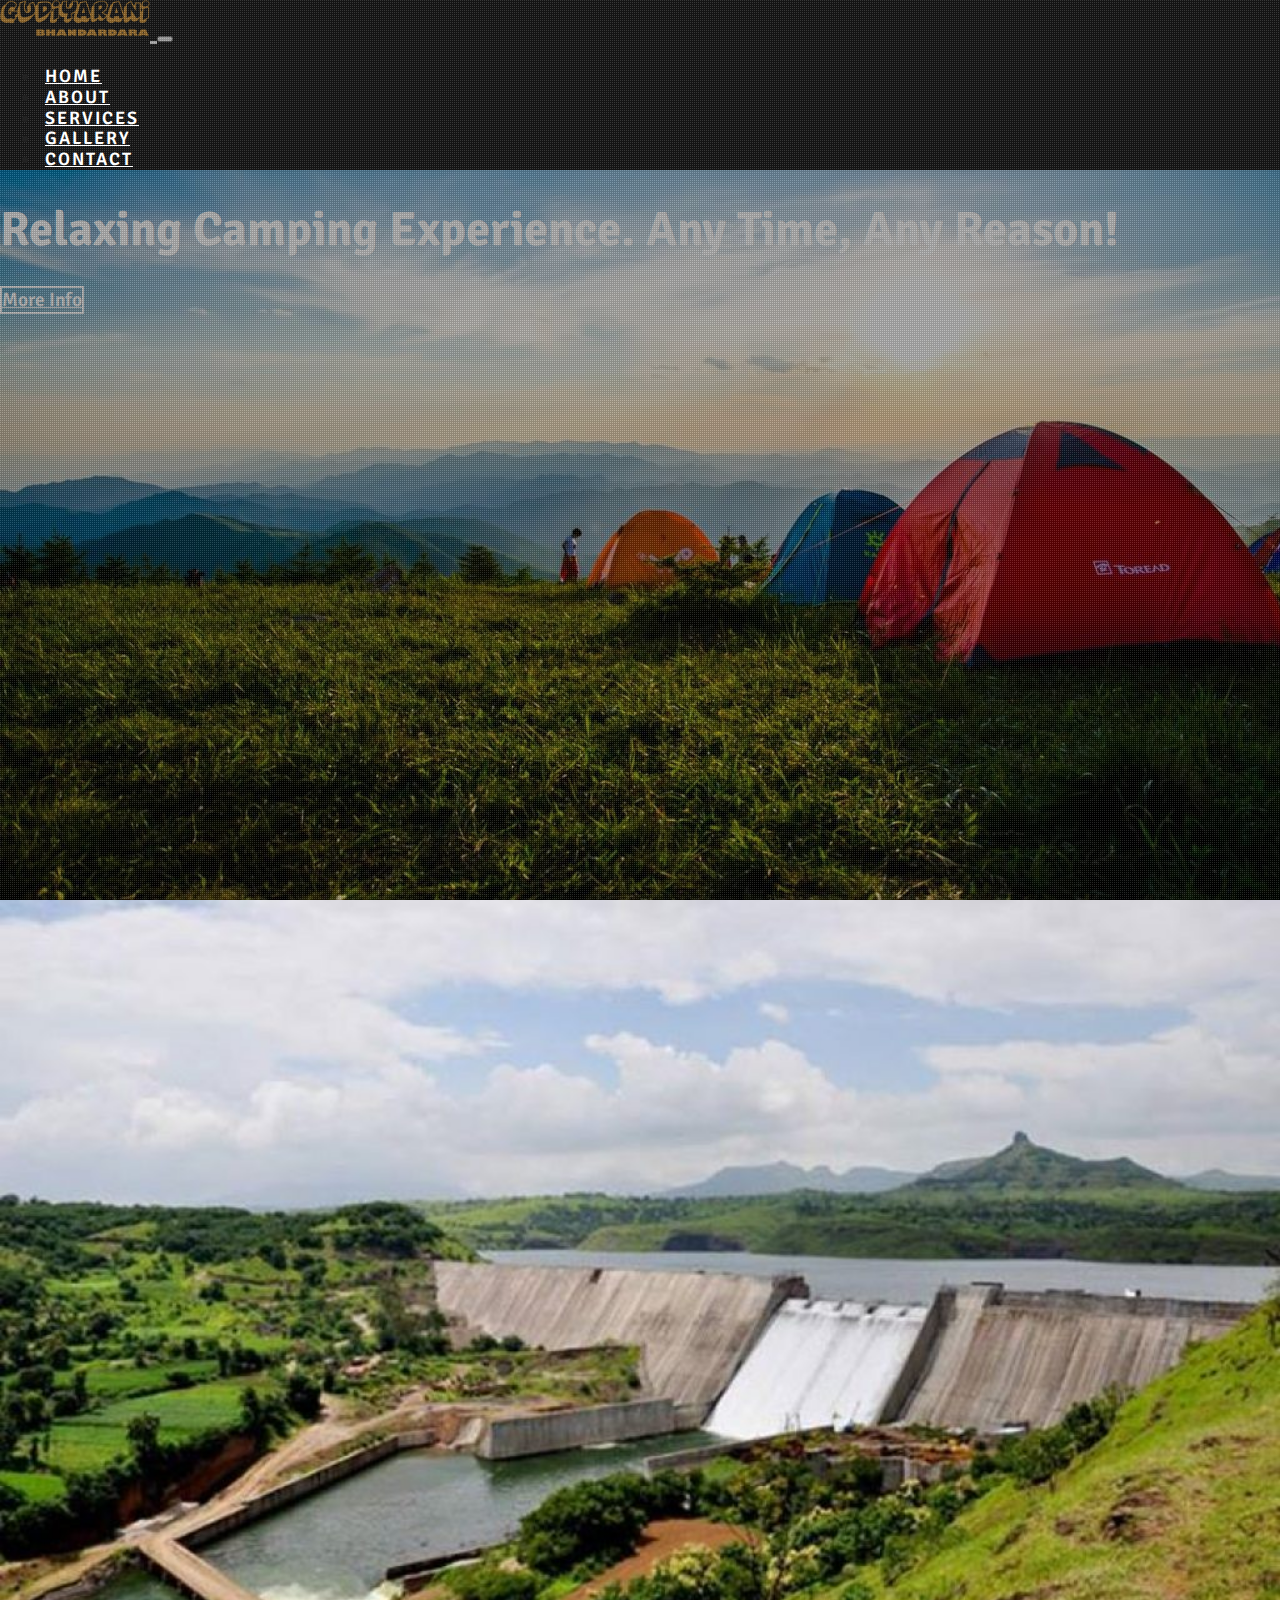
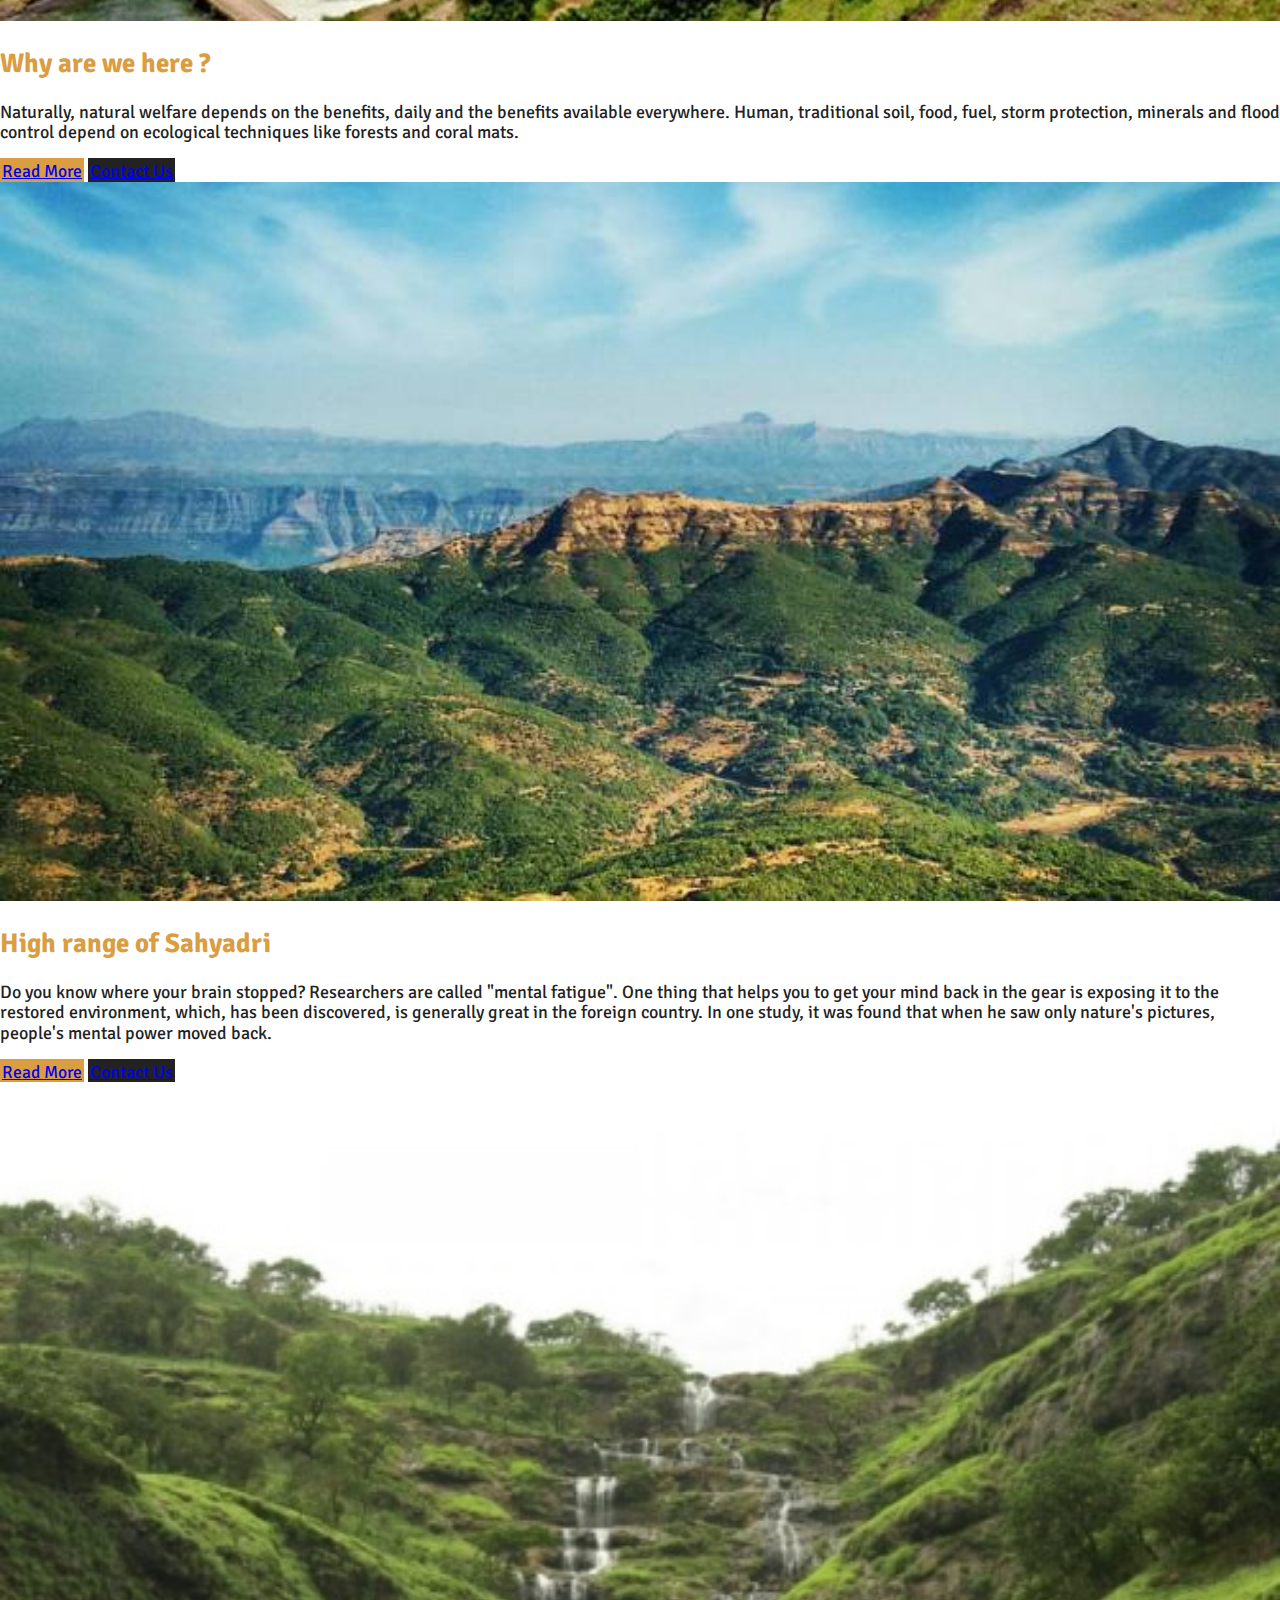
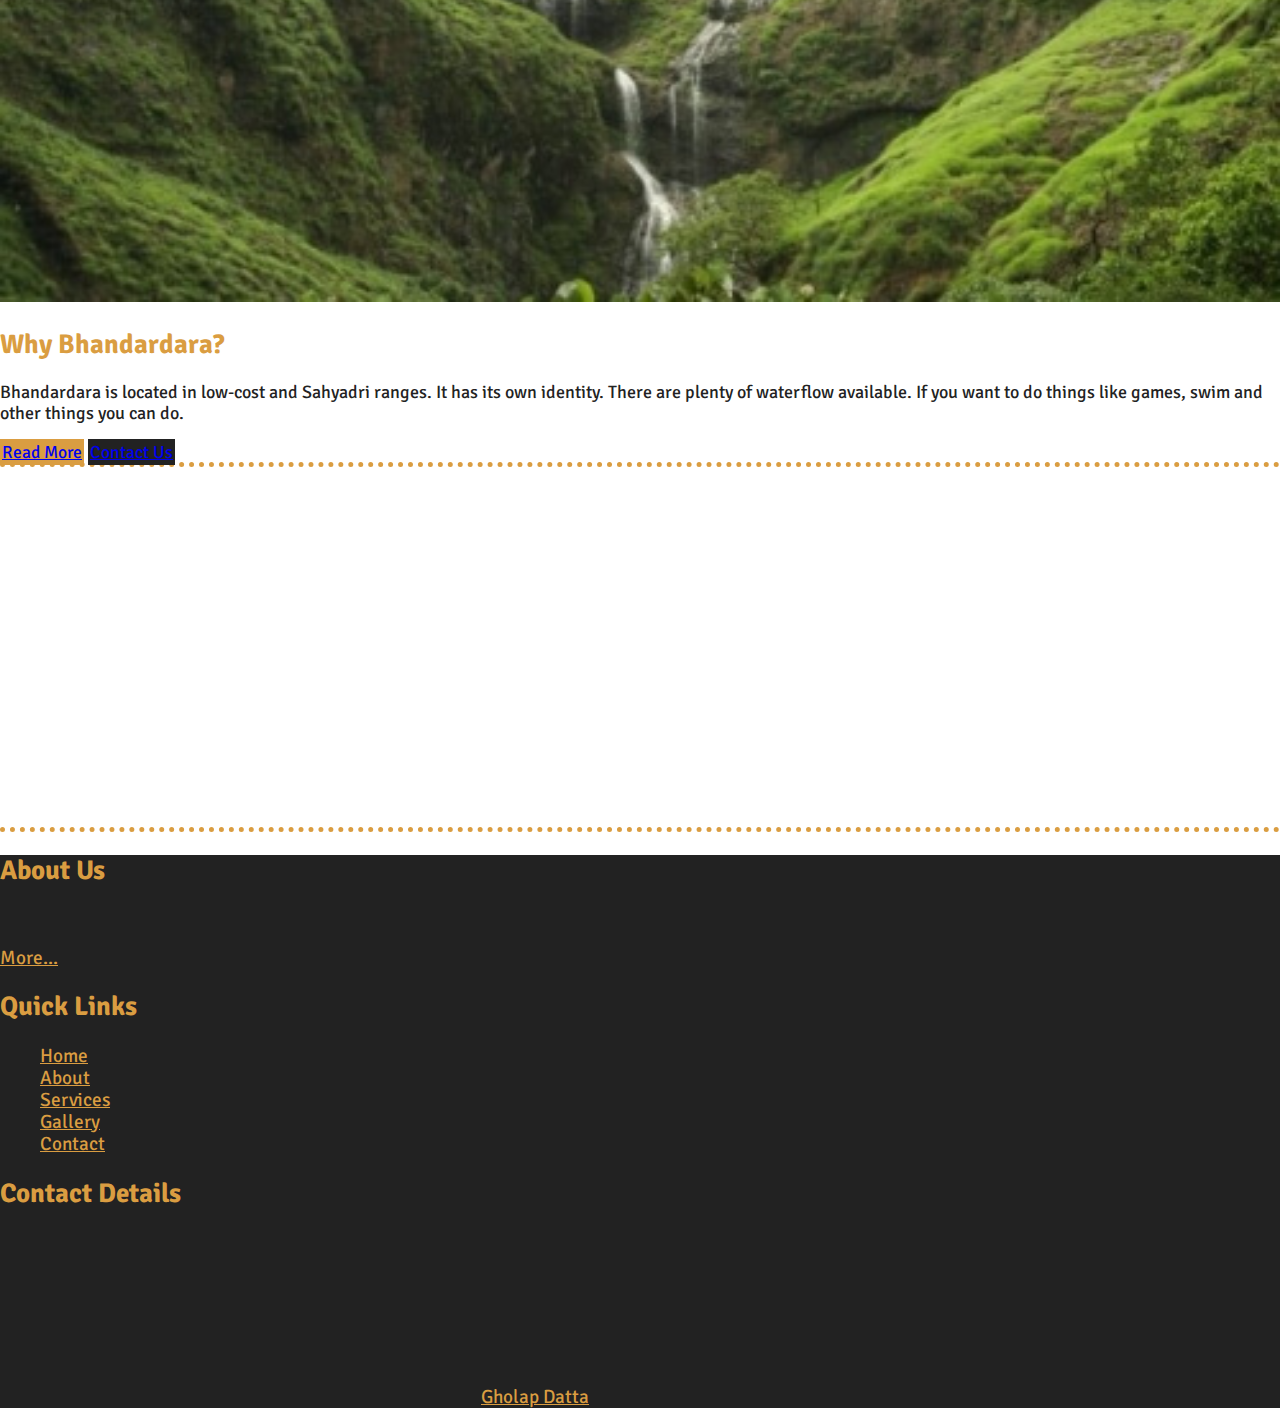
<file: gudiyarani/index.html>
<!DOCTYPE html>
<html lang="en">

<head>
  <link rel="shortcut icon" type="image/png" href="images/index/icon.ico"/>

  <meta charset="UTF-8">
  <meta name="viewport" content="width=device-width, initial-scale=1.0">
  <meta http-equiv="X-UA-Compatible" content="ie=edge">
  <link rel="stylesheet" href="https://stackpath.bootstrapcdn.com/bootstrap/4.1.1/css/bootstrap.min.css" integrity="sha384-WskhaSGFgHYWDcbwN70/dfYBj47jz9qbsMId/iRN3ewGhXQFZCSftd1LZCfmhktB"
    crossorigin="anonymous">
    <link rel="stylesheet" href="https://use.fontawesome.com/releases/v5.3.1/css/all.css" integrity="sha384-mzrmE5qonljUremFsqc01SB46JvROS7bZs3IO2EmfFsd15uHvIt+Y8vEf7N7fWAU" crossorigin="anonymous">
    <link rel="stylesheet" type="text/css" href="css/bannerfooter.css">
    <link rel="stylesheet" type="text/css" href="css/index.css">
    <link rel="stylesheet" type="text/css" href="css/normalize.css">
  <title>Gudiyarani Bhandardara | Welcome to Gudiyarani Bhandardara</title>
</head>
<body>
   <header id="banner" >
    <div class="overlay"></div>
    
        <nav class="navbar navbar-expand-md py-4 my-nav" id="navbar">
            <div class="container "> <a href="index.html" class="navbar-brand">
                   <img src="images/index/logo.png">
                </a>
                <button class="navbar-toggler" data-toggle="collapse" data-target="#navbarCollapse"> <span><i class="fas fa-bars"></i></span>
                </button>
                <div class="collapse navbar-collapse" data-hover="dropdown" id="navbarCollapse">
                    <ul class="navbar-nav ml-auto">
                        <li class="nav-item active "> <a href="index.html" class="nav-link">HOME</a> </li>
                        <li class="nav-item active "> <a href="about.html" class="nav-link">ABOUT</a> </li>
                        <li class="nav-item active "> <a href="services.html" class="nav-link">SERVICES</a> </li>
                        <li class="nav-item active "> <a href="gallery.html" class="nav-link">GALLERY</a> </li>
                                              
                        <li class="nav-item active "> <a href="contact.html" class="nav-link" style="margin-right:5px;">CONTACT</a>
                        </li>
                       
                </div>
            </div>
        </nav>
         <div id="banner-content" class="container text-center mt-4">
          <div class="row d-flex justify-content-center">
            <div class="col-lg-8 mt-4 align-self-center">
              <h1 class="my-4">
                 Relaxing Camping Experience.
Any Time, Any Reason!
              </h1>
             

              <a href="about.html" class="btn my-btn-outline">More Info</a>
            </div>
          </div>
        </div>

  </header> 
<!-- mid-section -->
<section id="mid-section" class="my-4">
  <div class="container">
    <div class="row my-4 ">
      <div class="col-lg-6 col-md-6 col-sm-12 col-xs-12 my-2">
        <img src="images/index/1.jpg" class="shadow img-thumbnail">
      </div>
       <div class="col-lg-6 col-md-6 col-sm-12 col-xs-12 shadow py-2 my-2">
        <h2 class="text-center">Why are we here ?</h2>
        <p class="lead pt-2 pl-1">Naturally, natural welfare depends on the benefits, daily and the benefits available everywhere. Human, traditional soil, food, fuel, storm protection, minerals and flood control depend on ecological techniques like forests and coral mats.</p>
        <a href="about.html" class="btn shadow btn-primary">Read More</a>
         <a href="contact.html" class="btn shadow btn-secondary">Contact Us</a>
      </div>
    </div>
    <div class="row my-4">
      <div class="col-lg-6 col-md-6 col-sm-12 col-xs-12 my-2">
        <img src="images/index/3.jpg" class="shadow img-thumbnail">
      </div>
       <div class="col-lg-6 col-md-6 col-sm-12 col-xs-12 shadow py-2 my-2">
        <h2 class="text-center">High range of Sahyadri</h2>
        <p class="lead pt-2 pl-1">Do you know where your brain stopped? Researchers are called "mental fatigue". One thing that helps you to get your mind back in the gear is exposing it to the restored environment, which, has been discovered, is generally great in the foreign country. In one study, it was found that when he saw only nature's pictures, people's mental power moved back.</p>
        <a href="about.html" class="btn btn-primary shadow">Read More</a>
         <a href="contact.html" class="btn btn-secondary shadow">Contact Us</a>
      </div>
    </div>
    <div class="row my-4">
      <div class="col-lg-6 col-md-6 col-sm-12 col-xs-12 my-2">
        <img src="images/index/2.jpg" class="shadow img-thumbnail">
      </div>
       <div class="col-lg-6 col-md-6 col-sm-12 col-xs-12 shadow py-2 my-2">
        <h2 class="text-center">Why Bhandardara?</h2>
        <p class="lead pt-2 pl-1">
Bhandardara is located in low-cost and Sahyadri ranges. It has its own identity. There are plenty of waterflow available. If you want to do things like games, swim and other things you can do.</p>
        <a href="about.html" class="btn btn-primary shadow">Read More</a>
         <a href="contact.html" class="btn btn-secondary shadow">Contact Us</a>
      </div>
    </div>
  </div>
</section>

<!-- map -->
<section id="map">
  <div class="container-fluid">
    <div class="row">
      <div class="col-lg-12 col-md-12 col-sm-12 col-xs-12">
        <iframe src="https://www.google.com/maps/embed?pb=!1m18!1m12!1m3!1d901.0684074722715!2d73.76505063356039!3d19.536432043643497!2m3!1f0!2f0!3f0!3m2!1i1024!2i768!4f13.1!3m3!1m2!1s0x3bdd75df4ae0a7cf%3A0xf90a2cd933905d81!2sArthur+Lake+View!5e1!3m2!1sen!2sin!4v1547535504759" width="100%" height="100%" frameborder="0" style="border:0" allowfullscreen></iframe>
      </div>
    </div>
  </div>
</section>

  <!-- footer -->
  <footer id="footer-main" class="mt-4">
    <div class="container ">
      <div class="row d-flex justify-content-center">
        <div class="col-lg-3 col-md-6 col-sm-12 col-xs-12 my-4">
          <h2>About Us</h2>
          <p class="text-white">If you love spending time in nature, go hiking every chance you get, or dream of spending your next weekend sleeping under the stars...</p>
          <a href="about.html" class="my-link">More...</a>
        </div>
        <div class="col-lg-3 col-md-6 col-sm-12 col-xs-12 my-4">
          <h2>Quick Links</h2>
         
         <ul class="text-white">
           <li> <a href="index.html" class="my-link text-white">Home</a></li>
           <li> <a href="index.html" class="my-link text-white">About</a></li>
           <li> <a href="index.html" class="my-link text-white">Services</a></li>
           <li> <a href="index.html" class="my-link text-white">Gallery</a></li>
           <li> <a href="index.html" class="my-link text-white">Contact</a></li>

         </ul>
        </div>
        <div class="col-lg-3 col-md-6 col-sm-12 col-xs-12 my-4">
          <h2>Contact Details</h2>
         
          <p class="text-white"><i class="fas fa-mobile mr-2 pl-1"></i>+91 9860866405</p>
          <p class="text-white"><i class="fas fa-mobile mr-2 pl-1"></i>+91 8411877699</p>
           <p class="text-white"><i class="fas fa-mobile mr-2 pl-1"></i>+91 7083811146</p>
           <p class="text-white"><i class="fas fa-envelope mr-2"></i>tdeshmukh468@gmail.com</p>
        </div>
      </div>
      <div class="row d-flex justify-content-center pb-4">
        <div class="col-lg-7 col-md-6 col-sm-12 col-xs-12"><p style="margin-bottom:0" class="text-white">© Gudiyarani Bhandardara. All Rights Reserved | Designed By <a href="https://www.webcode.co.in" class="my-link">Gholap Datta</a></p></div> 
      </div>
    </div>
  </footer>           
  
     

  <script src="https://code.jquery.com/jquery-3.3.1.slim.min.js" integrity="sha384-q8i/X+965DzO0rT7abK41JStQIAqVgRVzpbzo5smXKp4YfRvH+8abtTE1Pi6jizo"
    crossorigin="anonymous"></script>
  <script src="https://cdnjs.cloudflare.com/ajax/libs/popper.js/1.14.3/umd/popper.min.js" integrity="sha384-ZMP7rVo3mIykV+2+9J3UJ46jBk0WLaUAdn689aCwoqbBJiSnjAK/l8WvCWPIPm49"
    crossorigin="anonymous"></script>
  <script src="https://stackpath.bootstrapcdn.com/bootstrap/4.1.1/js/bootstrap.min.js" integrity="sha384-smHYKdLADwkXOn1EmN1qk/HfnUcbVRZyYmZ4qpPea6sjB/pTJ0euyQp0Mk8ck+5T"
    crossorigin="anonymous"></script>
</body>

</html>
</file>
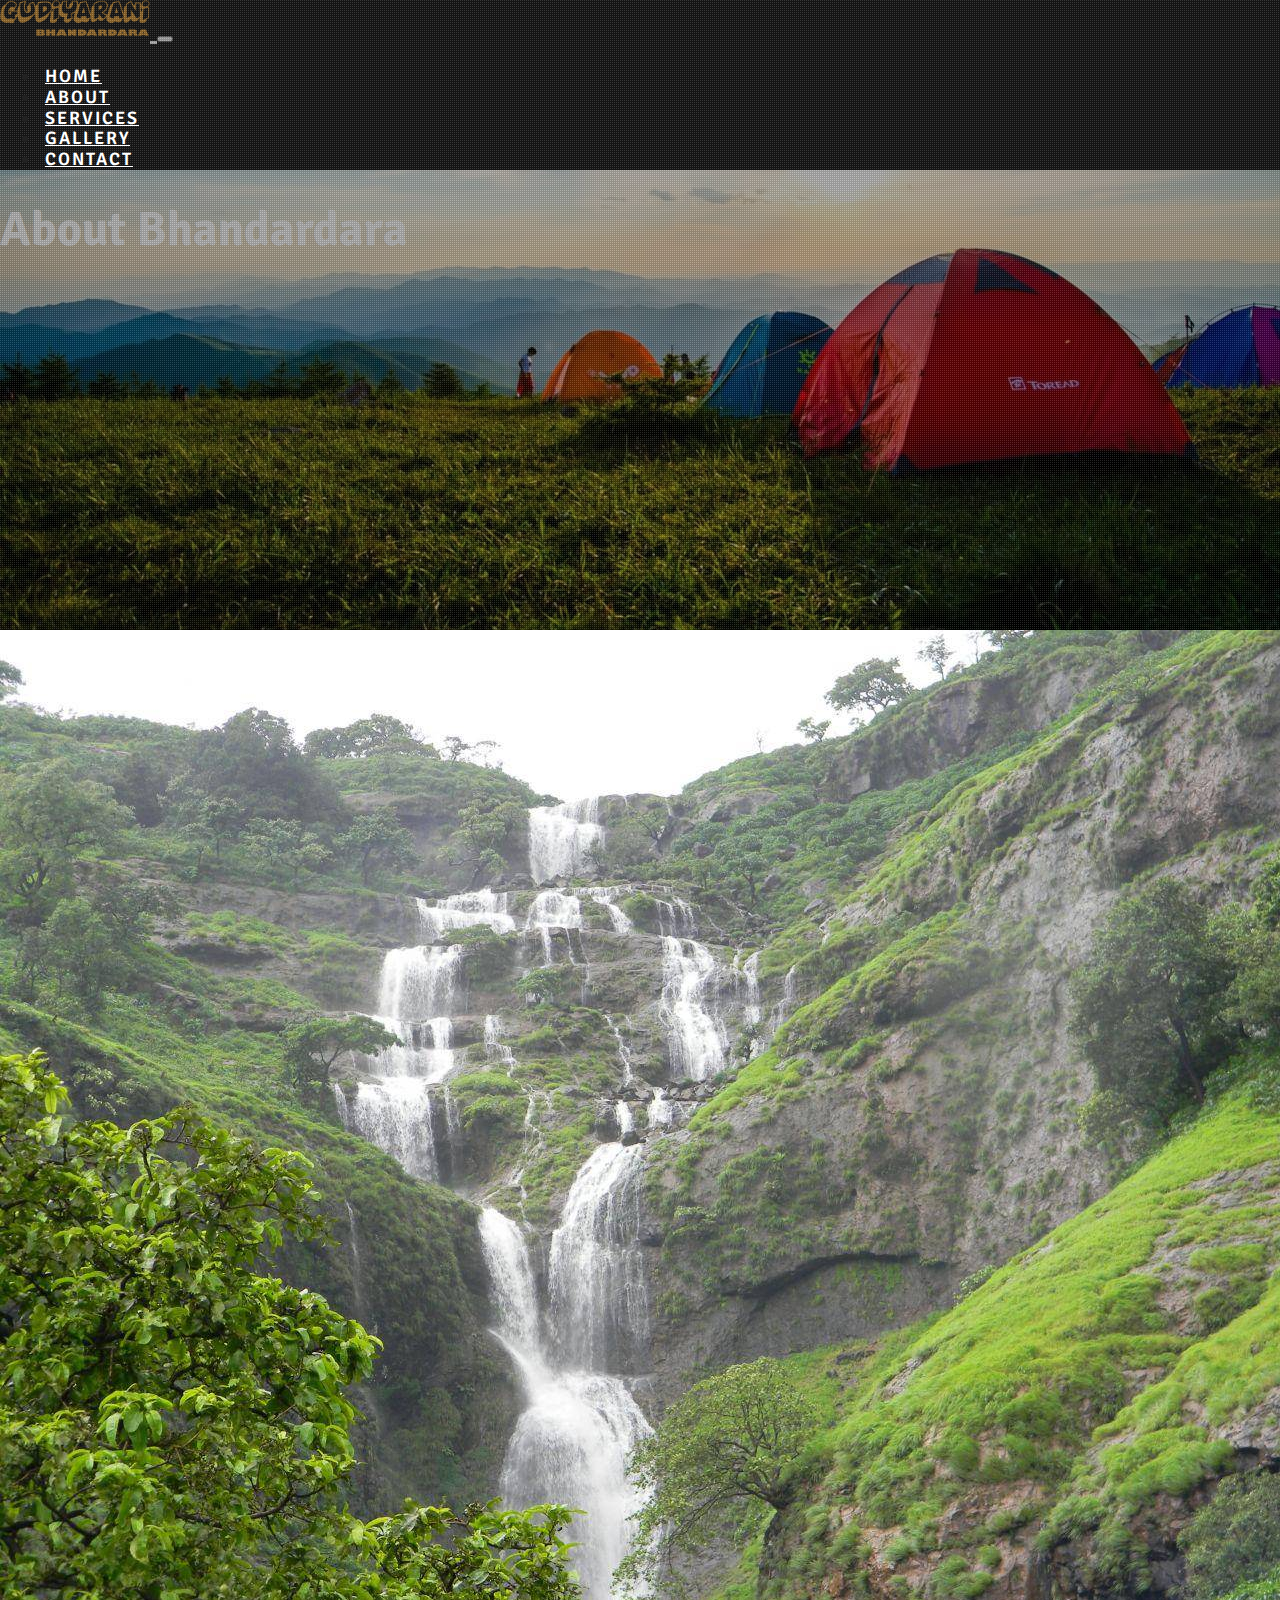
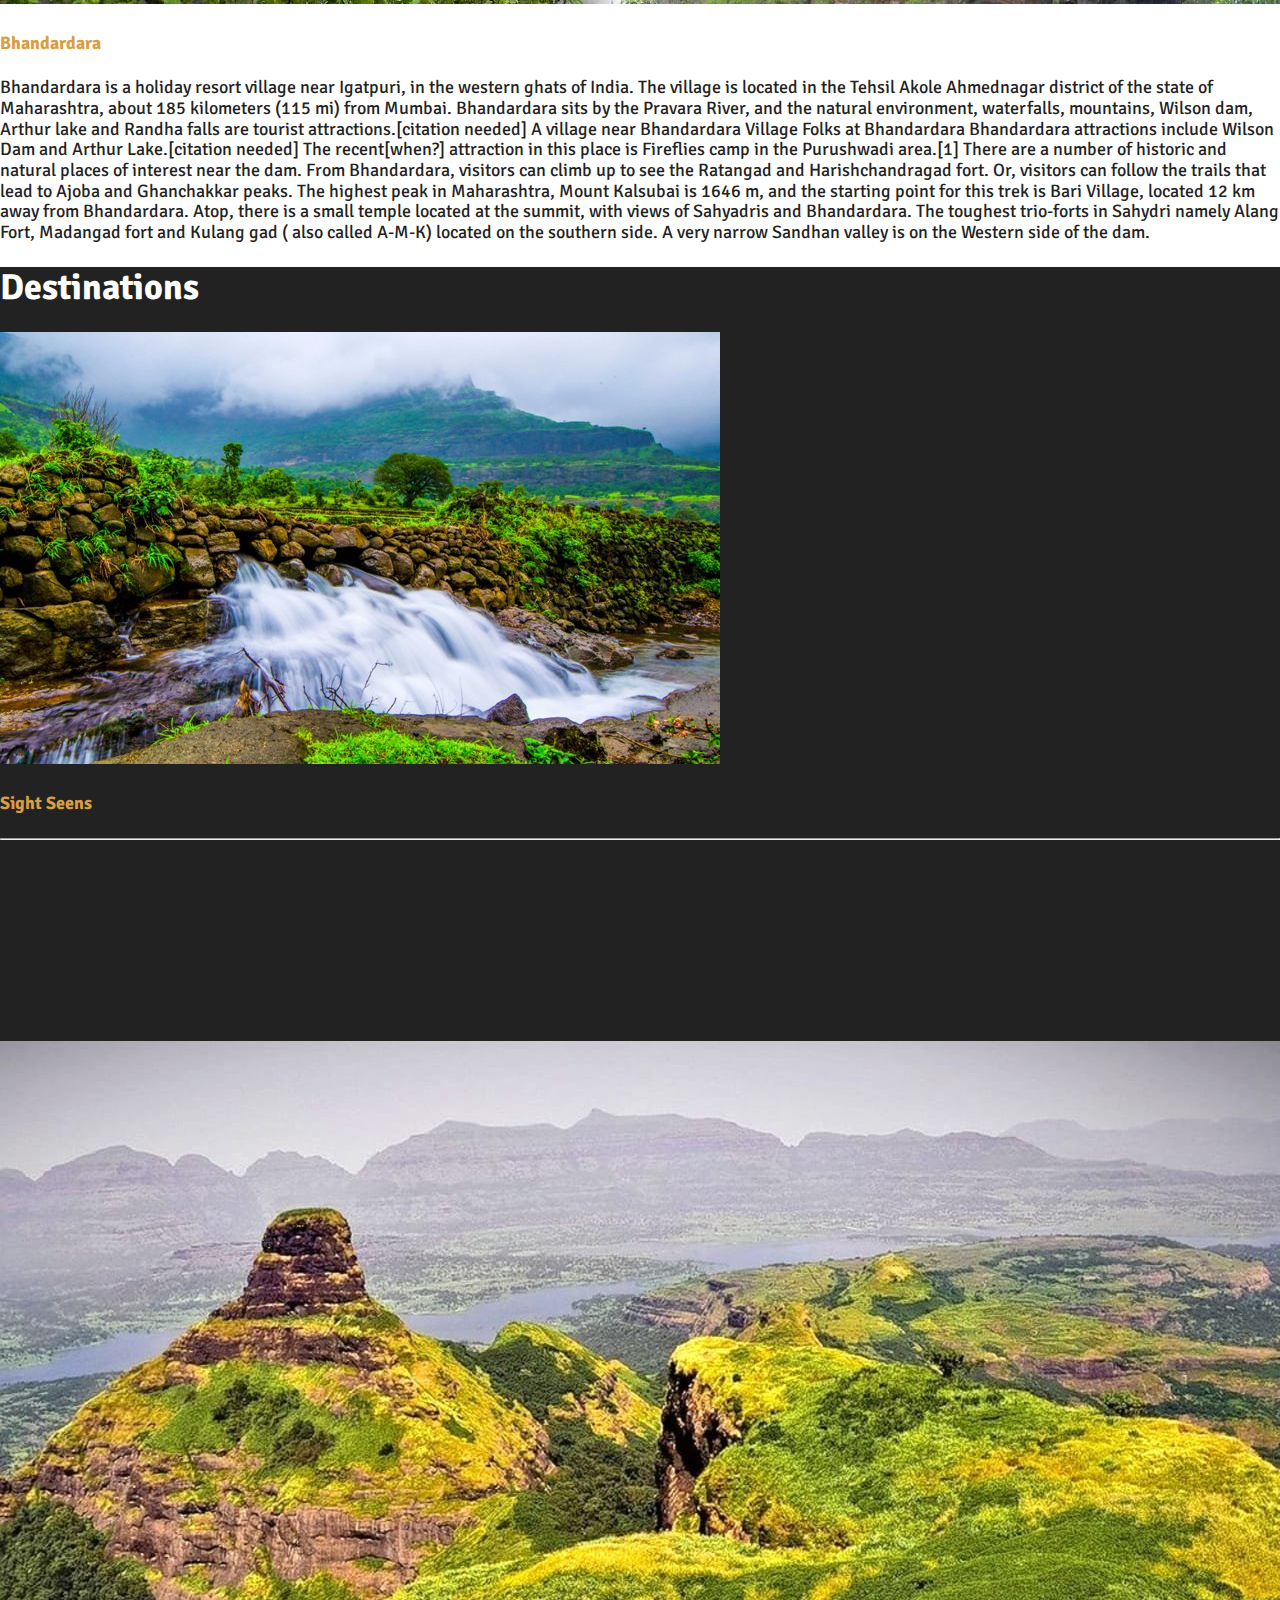
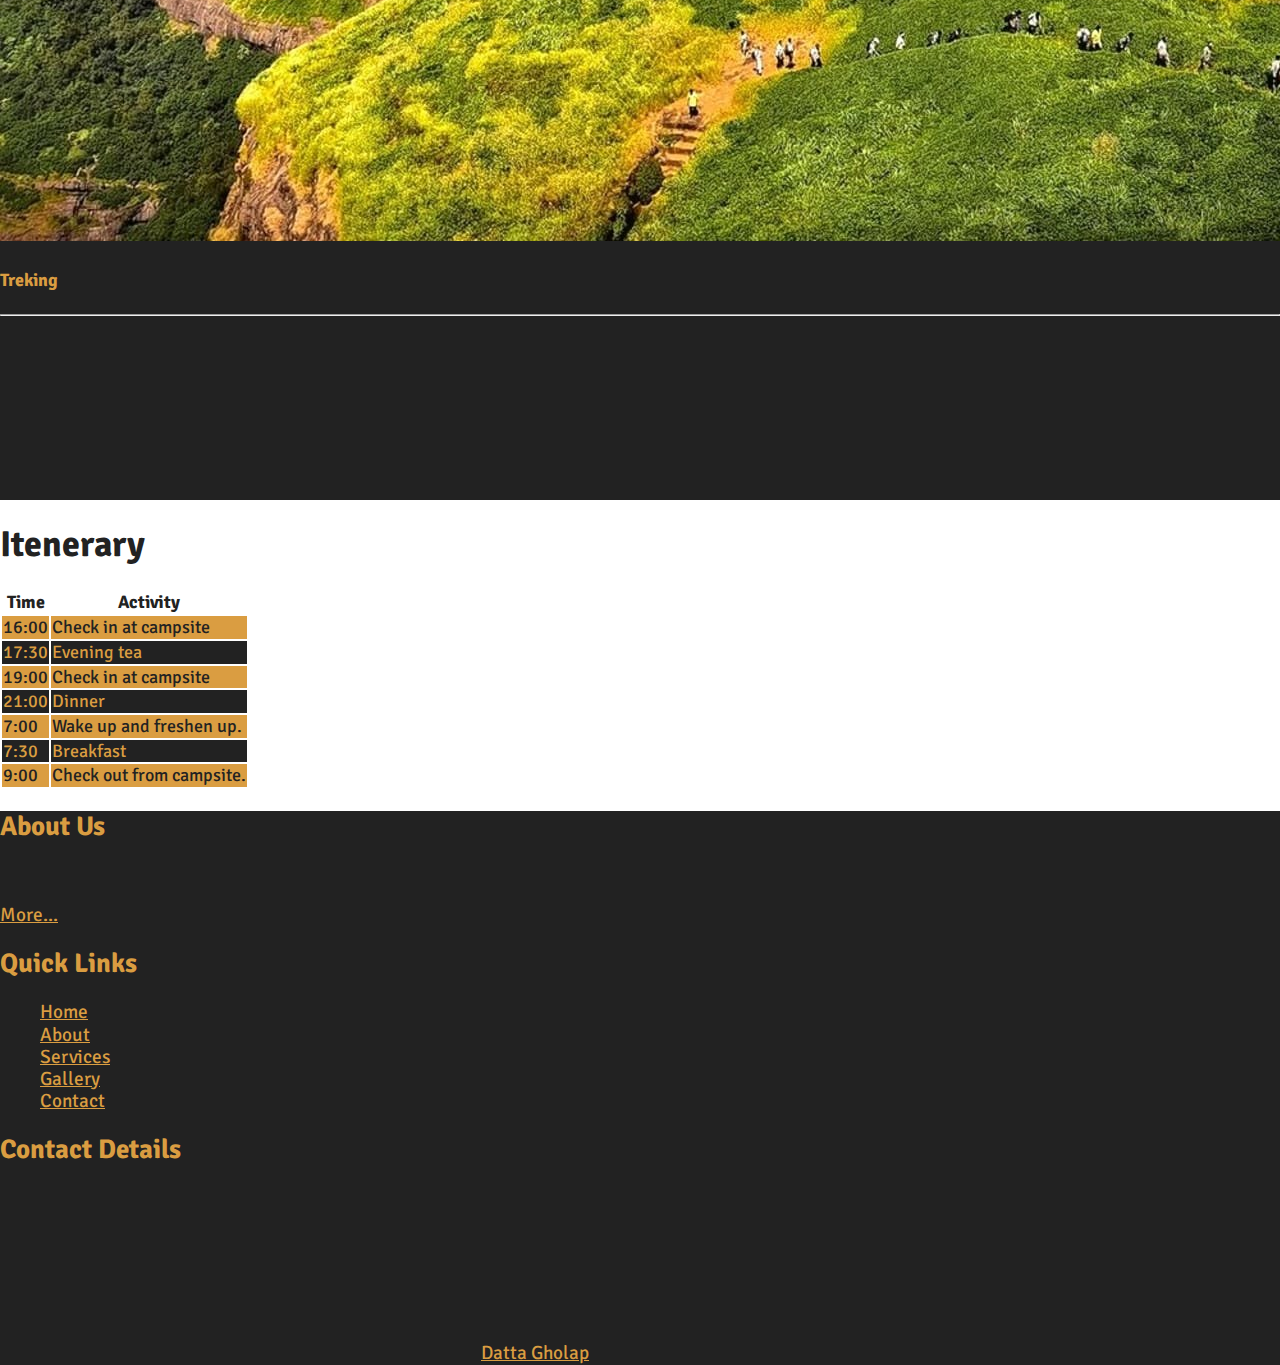
<file: gudiyarani/about.html>
<!DOCTYPE html>
<html lang="en">

<head>
   <link rel="shortcut icon" type="image/png" href="images/index/icon.ico"/>
  <meta charset="UTF-8">
  <meta name="viewport" content="width=device-width, initial-scale=1.0">
  <meta http-equiv="X-UA-Compatible" content="ie=edge">
  <link rel="stylesheet" href="https://stackpath.bootstrapcdn.com/bootstrap/4.1.1/css/bootstrap.min.css" integrity="sha384-WskhaSGFgHYWDcbwN70/dfYBj47jz9qbsMId/iRN3ewGhXQFZCSftd1LZCfmhktB"
    crossorigin="anonymous">
    <link rel="stylesheet" href="https://use.fontawesome.com/releases/v5.3.1/css/all.css" integrity="sha384-mzrmE5qonljUremFsqc01SB46JvROS7bZs3IO2EmfFsd15uHvIt+Y8vEf7N7fWAU" crossorigin="anonymous">
    <link rel="stylesheet" type="text/css" href="css/bannerfooter.css">
    <link rel="stylesheet" type="text/css" href="css/about.css">
    <link rel="stylesheet" type="text/css" href="css/normalize.css">
  <title>About | Abuout Bhandardara</title>
</head>
<body>
   <header id="banner" >
    <div class="overlay"></div>
    
        <nav class="navbar navbar-expand-md py-4 my-nav" id="navbar">
            <div class="container "> <a href="index.html" class="navbar-brand">
                    <img src="images/index/logo.png">
                </a>
                <button class="navbar-toggler" data-toggle="collapse" data-target="#navbarCollapse"> <span><i class="fas fa-bars"></i></span>
                </button>
                <div class="collapse navbar-collapse" data-hover="dropdown" id="navbarCollapse">
                    <ul class="navbar-nav ml-auto">
                        <li class="nav-item active "> <a href="index.html" class="nav-link">HOME</a> </li>
                        <li class="nav-item active "> <a href="about.html" class="nav-link">ABOUT</a> </li>
                        <li class="nav-item active "> <a href="services.html" class="nav-link">SERVICES</a> </li>
                        <li class="nav-item active "> <a href="gallery.html" class="nav-link">GALLERY</a> </li>
                                              
                        <li class="nav-item active "> <a href="contact.html" class="nav-link" style="margin-right:5px;">CONTACT</a>
                        </li>
                       
                </div>
            </div>
        </nav>
         <div id="banner-content" class="container text-center mt-4">
          <div class="row d-flex justify-content-center">
            <div class="col-lg-8 mt-4 align-self-center">
              <h1 class="my-4">
                 About Bhandardara
              </h1>
            </div>
          </div>
        </div>

  </header> 
<!-- mid-section -->
<section id="mid-section">
  <div class="container">
    <div class="row d-flex justify-content-center">
      <div class="col-lg-8 col-md-6 col-sm-12 col-xs-12 my-4">
        <!-- Card -->
<div class="card shadow card-cascade wider reverse">

  <!-- Card image -->
  <div class="view view-cascade overlay">
    <img class="card-img-top" src="images/about/1.jpg" alt="Card image cap">
    <a href="#!">
      <div class="mask rgba-white-slight"></div>
    </a>
  </div>

  <!-- Card content -->
  <div class="card-body card-body-cascade text-center">

    <!-- Title -->
    <h4 class="card-title"><strong>Bhandardara</strong></h4>
    <!-- Subtitle -->
   
    <!-- Text -->
    <p class="card-text">Bhandardara is a holiday resort village near Igatpuri, in the western ghats of India. The village is located in the Tehsil Akole Ahmednagar district of the state of Maharashtra, about 185 kilometers (115 mi) from Mumbai.

Bhandardara sits by the Pravara River, and the natural environment, waterfalls, mountains, Wilson dam, Arthur lake and Randha falls are tourist attractions.[citation needed]


A village near Bhandardara

Village Folks at Bhandardara
Bhandardara attractions include Wilson Dam and Arthur Lake.[citation needed] The recent[when?] attraction in this place is Fireflies camp in the Purushwadi area.[1]

There are a number of historic and natural places of interest near the dam. From Bhandardara, visitors can climb up to see the Ratangad and Harishchandragad fort. Or, visitors can follow the trails that lead to Ajoba and Ghanchakkar peaks. The highest peak in Maharashtra, Mount Kalsubai is 1646 m, and the starting point for this trek is Bari Village, located 12 km away from Bhandardara. Atop, there is a small temple located at the summit, with views of Sahyadris and Bhandardara. The toughest trio-forts in Sahydri namely Alang Fort, Madangad fort and Kulang gad ( also called A-M-K) located on the southern side. A very narrow Sandhan valley is on the Western side of the dam.
    </p>

    

  </div>

</div>
<!-- Card -->
      </div>
    </div>
  </div>
</section>

<!-- destinations  -->
<section id="destinations" class="my-4 py-4">
  <div class="container">
    <div class="row d-flex justify-content-center">
      <div class="col-lg-6 col-md-6 col-sm-12 col-xs-12"><h1 class="text-center">Destinations</h1></div>
    </div>
    <div class="row d-flex justify-content-center">
      <div class="col-lg-4 col-md-6 col-sm-12 col-xs-12 my-2"><!-- Card Dark -->
<div class="card">

  <!-- Card image -->
  <div class="view overlay">
    <img class="card-img-top" src="images/about/2.jpg" alt="Card image cap">
    <a>
      <div class="mask rgba-white-slight"></div>
    </a>
  </div>

  <!-- Card content -->
  <div class="card-body elegant-color white-text rounded-bottom">

  
    <!-- Title -->
    <h4 class="card-title">Sight Seens</h4>
    <hr class="hr-light">
    <!-- Text -->
    
    <ul>
      <li>Bhandardara Dam</li>
       <li>Umbrella Falls</li>
        <li>Randha Falls</li>
        <li>Amruteshwar Temple</li>
         <li>Sandhan Valley</li> 
          <li>Samrath Kokan Valley</li>
           <li>Ghat Ghar Dam</li>
            <li>Split Valley</li>
    </ul>

  </div>

</div>
</div>
    <div class="col-lg-4 col-md-6 col-sm-12 col-xs-12 my-2"><!-- Card Dark -->
<div class="card">

  <!-- Card image -->
  <div class="view overlay">
    <img class="card-img-top" src="images/about/3.jpg" alt="Card image cap">
    <a>
      <div class="mask rgba-white-slight"></div>
    </a>
  </div>

  <!-- Card content -->
  <div class="card-body elegant-color white-text rounded-bottom">

  
    <!-- Title -->
    <h4 class="card-title">Treking</h4>
    <hr class="hr-light">
    <!-- Text -->
    
    <ul>
      <li>Ratangad</li>
       <li>Kalsubai Hills</li>
        <li>Alangadh</li>
        <li>Kulangadh</li>
         <li>Madangadh</li> 
          <li>Harishchandra Gadh</li>
           <li>Rohidas-Taramati</li>
            <li>Patta Fort</li>
    </ul>

  </div>

</div>
</div>
    </div>
  </div>
</section>

<section id="itenerary" class="my-2">
  <div class="container">
    <div class="row">
      <div class="col-lg-12 col-md-12 col-sm-12 col-xs-12"><h1 class="text-center">Itenerary</h1></div>

    </div>
    <div class="row d-flex justify-content-center">
      <div class="col-lg-6 col-md-12 col-sm-12 col-xs-12"><table class="table">
        <thead><tr>
          <th>Time</th>
          <th>Activity</th>
        </tr></thead>
        <tbody>
          <tr class="primary-bg">
            <td>16:00</td>
            <td>Check in at campsite</td>
          </tr>
          <tr class="secondary-bg">
            <td>17:30</td>
            <td>Evening tea</td>
          </tr>
          <tr class="primary-bg">
            <td>19:00</td>
            <td>Check in at campsite</td>
          </tr>
          <tr class="secondary-bg">
            <td>21:00</td>
            <td>Dinner</td>
          </tr>
          <tr class="primary-bg">
            <td>7:00</td>
            <td>Wake up and freshen up.</td>
          </tr>
          <tr class="secondary-bg">
            <td>7:30</td>
            <td>Breakfast</td>
          </tr>
          <tr class="primary-bg">
            <td>9:00</td>
            <td>Check out from campsite.</td>
          </tr>
        </tbody>
      </table>
      
    </div>
  </div>

</section>

  <!-- footer -->
  <footer id="footer-main" class="mt-4">
    <div class="container ">
      <div class="row d-flex justify-content-center">
        <div class="col-lg-3 col-md-6 col-sm-12 col-xs-12 my-4">
          <h2>About Us</h2>
          <p class="text-white">If you love spending time in nature, go hiking every chance you get, or dream of spending your next weekend sleeping under the stars...</p>
          <a href="about.html" class="my-link">More...</a>
        </div>
        <div class="col-lg-3 col-md-6 col-sm-12 col-xs-12 my-4">
          <h2>Quick Links</h2>
         
         <ul class="text-white">
           <li> <a href="index.html" class="my-link text-white">Home</a></li>
           <li> <a href="index.html" class="my-link text-white">About</a></li>
           <li> <a href="index.html" class="my-link text-white">Services</a></li>
           <li> <a href="index.html" class="my-link text-white">Gallery</a></li>
           <li> <a href="index.html" class="my-link text-white">Contact</a></li>

         </ul>
        </div>
        <div class="col-lg-3 col-md-6 col-sm-12 col-xs-12 my-4">
          <h2>Contact Details</h2>
         
          <p class="text-white"><i class="fas fa-mobile mr-2 pl-1"></i>+91 9860866405</p>
          <p class="text-white"><i class="fas fa-mobile mr-2 pl-1"></i>+91 8411877699</p>
           <p class="text-white"><i class="fas fa-mobile mr-2 pl-1"></i>+91 7083811146</p>
           <p class="text-white"><i class="fas fa-envelope mr-2"></i>tdeshmukh468@gmail.com</p>
        </div>
      </div>
      <div class="row d-flex justify-content-center pb-4">
        <div class="col-lg-7 col-md-6 col-sm-12 col-xs-12"><p style="margin-bottom:0" class="text-white">© Gudiyarani Bhandardara. All Rights Reserved | Designed By <a href=" " class="my-link">Datta Gholap</a></p></div> 
      </div>
    </div>
  </footer>           
  
     

  <script src="https://code.jquery.com/jquery-3.3.1.slim.min.js" integrity="sha384-q8i/X+965DzO0rT7abK41JStQIAqVgRVzpbzo5smXKp4YfRvH+8abtTE1Pi6jizo"
    crossorigin="anonymous"></script>
  <script src="https://cdnjs.cloudflare.com/ajax/libs/popper.js/1.14.3/umd/popper.min.js" integrity="sha384-ZMP7rVo3mIykV+2+9J3UJ46jBk0WLaUAdn689aCwoqbBJiSnjAK/l8WvCWPIPm49"
    crossorigin="anonymous"></script>
  <script src="https://stackpath.bootstrapcdn.com/bootstrap/4.1.1/js/bootstrap.min.js" integrity="sha384-smHYKdLADwkXOn1EmN1qk/HfnUcbVRZyYmZ4qpPea6sjB/pTJ0euyQp0Mk8ck+5T"
    crossorigin="anonymous"></script>
</body>

</html>
</file>
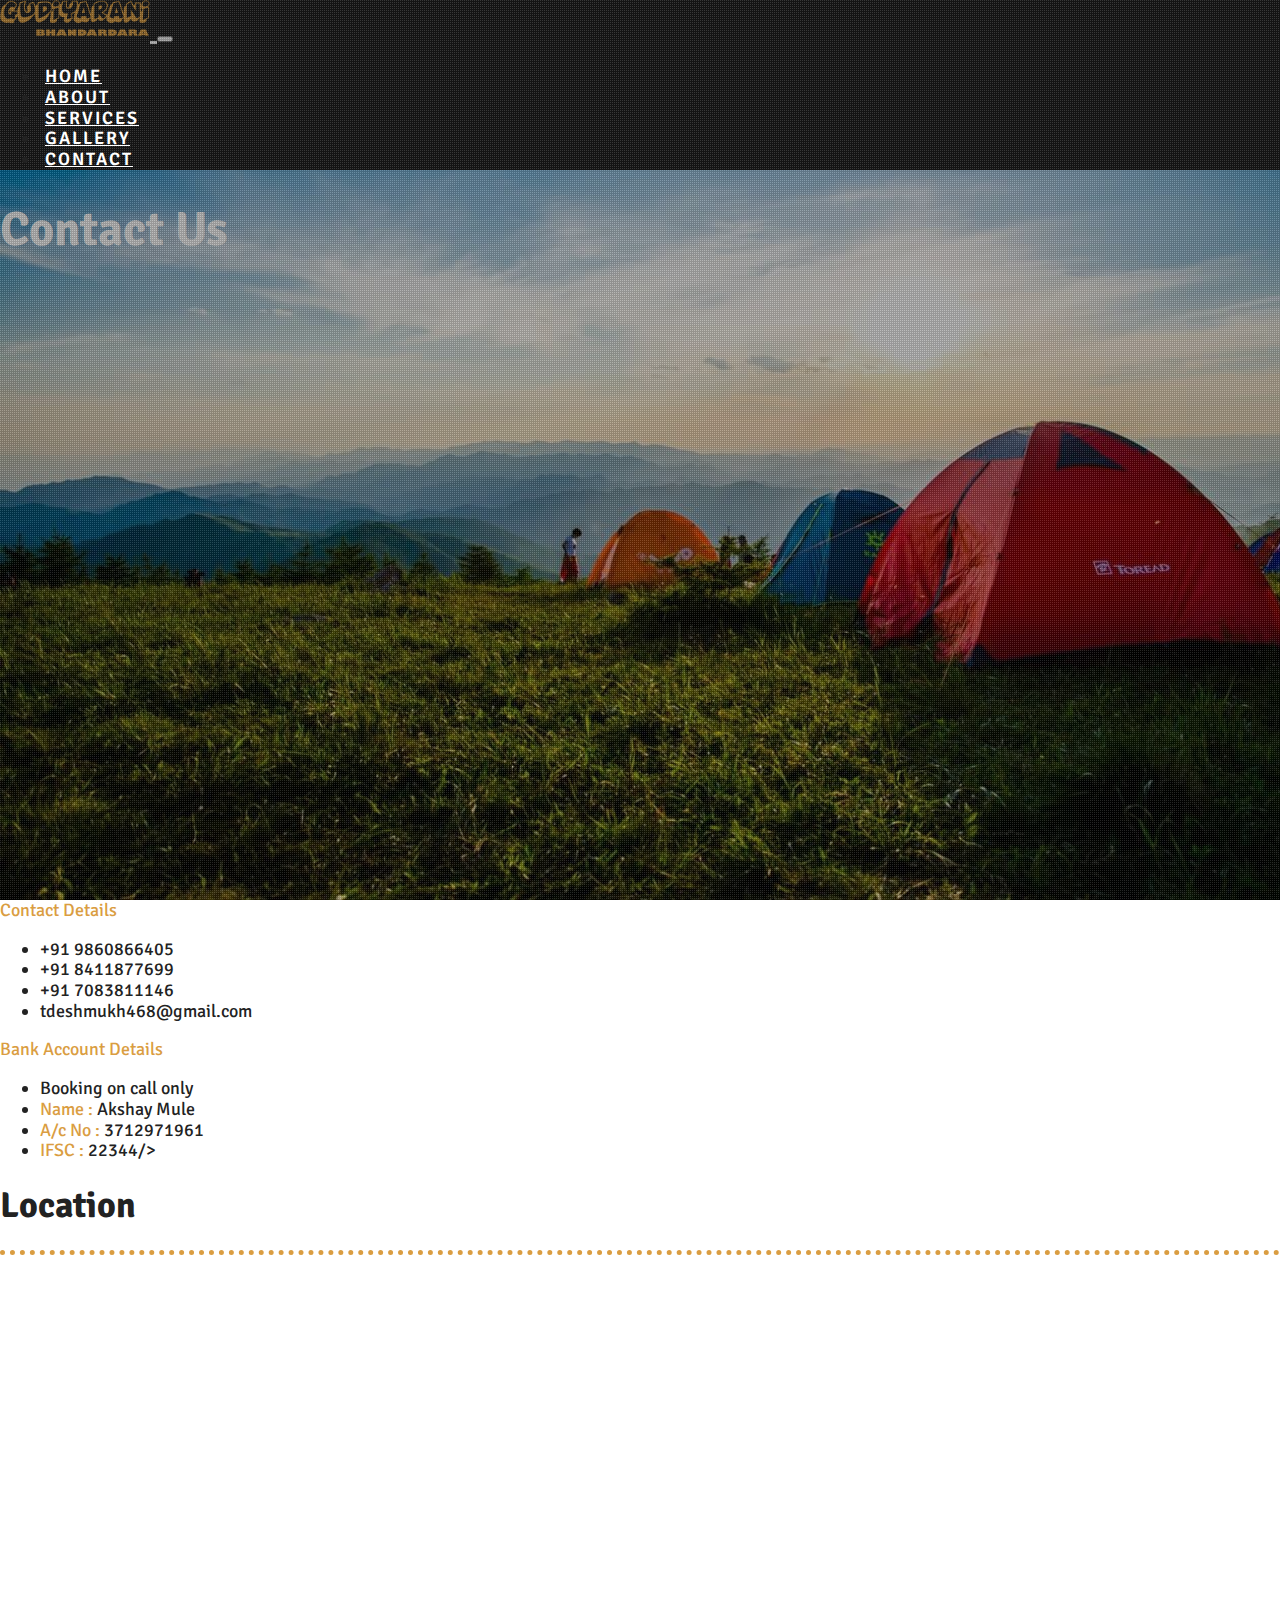
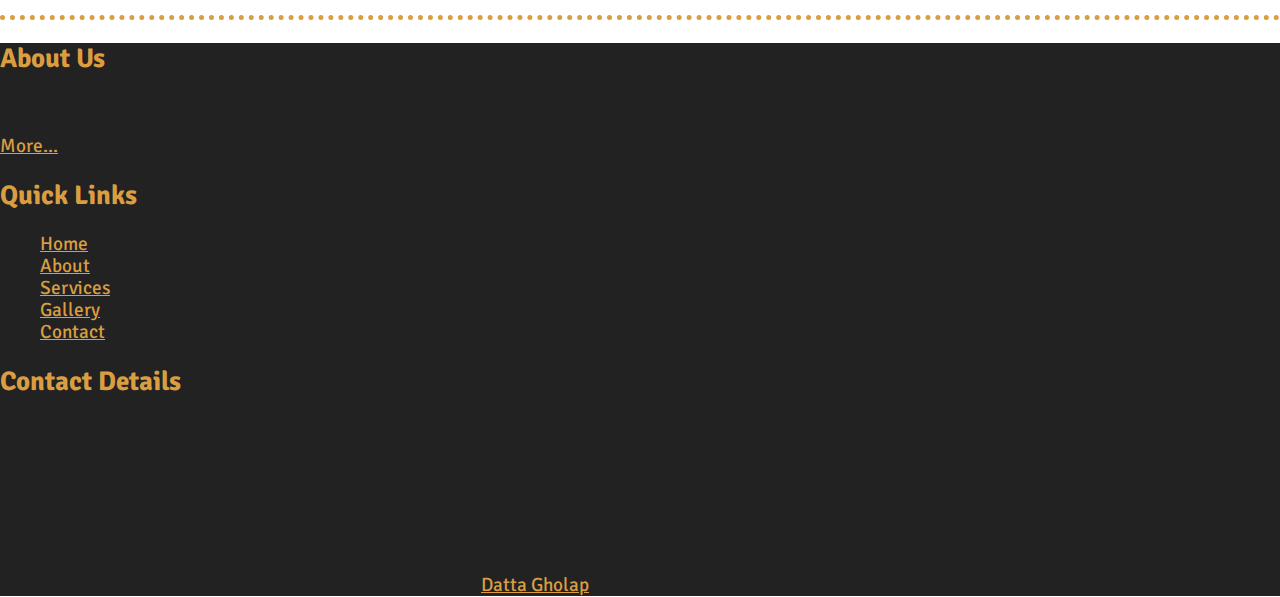
<file: gudiyarani/contact.html>
<!DOCTYPE html>
<html lang="en">

<head>
   <link rel="shortcut icon" type="image/png" href="images/index/icon.ico"/>
  <meta charset="UTF-8">
  <meta name="viewport" content="width=device-width, initial-scale=1.0">
  <meta http-equiv="X-UA-Compatible" content="ie=edge">
  <link rel="stylesheet" href="https://stackpath.bootstrapcdn.com/bootstrap/4.1.1/css/bootstrap.min.css" integrity="sha384-WskhaSGFgHYWDcbwN70/dfYBj47jz9qbsMId/iRN3ewGhXQFZCSftd1LZCfmhktB"
    crossorigin="anonymous">
    <link rel="stylesheet" href="https://use.fontawesome.com/releases/v5.3.1/css/all.css" integrity="sha384-mzrmE5qonljUremFsqc01SB46JvROS7bZs3IO2EmfFsd15uHvIt+Y8vEf7N7fWAU" crossorigin="anonymous">
    <link rel="stylesheet" type="text/css" href="css/bannerfooter.css">
    <link rel="stylesheet" type="text/css" href="css/contact.css">
    <link rel="stylesheet" type="text/css" href="css/index.css">
    <link rel="stylesheet" type="text/css" href="css/normalize.css">
  <title>Contact | Contact Gudiyarani Bhandardara</title>
</head>
<body>
   <header id="banner" >
    <div class="overlay"></div>
    
        <nav class="navbar navbar-expand-md py-4 my-nav" id="navbar">
            <div class="container "> <a href="index.html" class="navbar-brand">
                     <img src="images/index/logo.png">
                </a>
                <button class="navbar-toggler" data-toggle="collapse" data-target="#navbarCollapse"> <span><i class="fas fa-bars"></i></span>
                </button>
                <div class="collapse navbar-collapse" data-hover="dropdown" id="navbarCollapse">
                    <ul class="navbar-nav ml-auto">
                        <li class="nav-item active "> <a href="index.html" class="nav-link">HOME</a> </li>
                        <li class="nav-item active "> <a href="about.html" class="nav-link">ABOUT</a> </li>
                        <li class="nav-item active "> <a href="services.html" class="nav-link">SERVICES</a> </li>
                        <li class="nav-item active "> <a href="gallery.html" class="nav-link">GALLERY</a> </li>
                                              
                        <li class="nav-item active "> <a href="contact.html" class="nav-link" style="margin-right:5px;">CONTACT</a>
                        </li>
                       
                </div>
            </div>
        </nav>
         <div id="banner-content" class="container text-center mt-4">
          <div class="row d-flex justify-content-center">
            <div class="col-lg-8 mt-4 align-self-center">
              <h1 class="my-4">
                 Contact Us
              </h1>
            </div>
          </div>
        </div>

  </header> 
<!-- mid-section -->
<section id="mid-section" >
  <div class="container">
    <div class="row d-flex justify-content-center">
      <div class="col-lg-4 col-md-4 col-sm-12 col-xs-12 my-4">
        <div class="card" style="width: 18rem;s">
  <div class="card-header">
    Contact Details
  </div>
  <ul class="list-group list-group-flush">
    <li class="list-group-item"><i class="fas fa-mobile mr-2 pl-1"></i>+91 9860866405</li>
    <li class="list-group-item"><i class="fas fa-mobile mr-2 pl-1"></i>+91 8411877699</li>
    <li class="list-group-item"><i class="fas fa-mobile mr-2 pl-1"></i>+91 7083811146</li>
    <li class="list-group-item"><i class="fas fa-envelope mr-2"></i>tdeshmukh468@gmail.com</li>

  </ul>
</div>
      </div>
       <div class="col-lg-6 col-md-8 col-sm-12 col-xs-12 my-4">
        <div class="card" >
  <div class="card-header">
    Bank Account Details
  </div>
  <ul class="list-group list-group-flush">
    <li class="list-group-item">Booking on call only</li>
    
    <li class="list-group-item"><span>Name : </span>Akshay Mule</li>
    <li class="list-group-item"><span>A/c No : </span>3712971961</li>
    <li class="list-group-item"><span>IFSC : </span>22344/>
    
  </ul>
</div>
    </div>
  </div>
</section>
        <h1 class="text-center">Location</h1>

<section id="map">
  <div class="container-fluid">
    <div class="row">
      <div class="col-lg-12 col-md-12 col-sm-12 col-xs-12">
        <iframe src="https://www.google.com/maps/embed?pb=!1m18!1m12!1m3!1d901.0684074722715!2d73.76505063356039!3d19.536432043643497!2m3!1f0!2f0!3f0!3m2!1i1024!2i768!4f13.1!3m3!1m2!1s0x3bdd75df4ae0a7cf%3A0xf90a2cd933905d81!2sArthur+Lake+View!5e1!3m2!1sen!2sin!4v1547535504759" width="100%" height="100%" frameborder="0" style="border:0" allowfullscreen></iframe>
      </div>
    </div>
  </div>
</section>

  <!-- footer -->
  <footer id="footer-main" class="mt-4">
    <div class="container ">
      <div class="row d-flex justify-content-center">
        <div class="col-lg-3 col-md-6 col-sm-12 col-xs-12 my-4">
          <h2>About Us</h2>
          <p class="text-white">If you love spending time in nature, go hiking every chance you get, or dream of spending your next weekend sleeping under the stars...</p>
          <a href="about.html" class="my-link">More...</a>
        </div>
        <div class="col-lg-3 col-md-6 col-sm-12 col-xs-12 my-4">
          <h2>Quick Links</h2>
         
         <ul class="text-white">
           <li> <a href="index.html" class="my-link text-white">Home</a></li>
           <li> <a href="index.html" class="my-link text-white">About</a></li>
           <li> <a href="index.html" class="my-link text-white">Services</a></li>
           <li> <a href="index.html" class="my-link text-white">Gallery</a></li>
           <li> <a href="index.html" class="my-link text-white">Contact</a></li>

         </ul>
        </div>
        <div class="col-lg-3 col-md-6 col-sm-12 col-xs-12 my-4">
          <h2>Contact Details</h2>
         
          <p class="text-white"><i class="fas fa-mobile mr-2 pl-1"></i>+91 9860866405</p>
          <p class="text-white"><i class="fas fa-mobile mr-2 pl-1"></i>+91 8411877699</p>
           <p class="text-white"><i class="fas fa-mobile mr-2 pl-1"></i>+91 7083811146</p>
           <p class="text-white"><i class="fas fa-envelope mr-2"></i>tdeshmukh468@gmail.com</p>
        </div>
      </div>
      <div class="row d-flex justify-content-center pb-4">
        <div class="col-lg-7 col-md-6 col-sm-12 col-xs-12"><p style="margin-bottom:0" class="text-white">© Gudiyarani Bhandardara. All Rights Reserved | Designed By <a href=" " class="my-link">Datta  Gholap</a></p></div> 
      </div>
    </div>
  </footer>           
  
     

  <script src="https://code.jquery.com/jquery-3.3.1.slim.min.js" integrity="sha384-q8i/X+965DzO0rT7abK41JStQIAqVgRVzpbzo5smXKp4YfRvH+8abtTE1Pi6jizo"
    crossorigin="anonymous"></script>
  <script src="https://cdnjs.cloudflare.com/ajax/libs/popper.js/1.14.3/umd/popper.min.js" integrity="sha384-ZMP7rVo3mIykV+2+9J3UJ46jBk0WLaUAdn689aCwoqbBJiSnjAK/l8WvCWPIPm49"
    crossorigin="anonymous"></script>
  <script src="https://stackpath.bootstrapcdn.com/bootstrap/4.1.1/js/bootstrap.min.js" integrity="sha384-smHYKdLADwkXOn1EmN1qk/HfnUcbVRZyYmZ4qpPea6sjB/pTJ0euyQp0Mk8ck+5T"
    crossorigin="anonymous"></script>
</body>

</html>
</file>
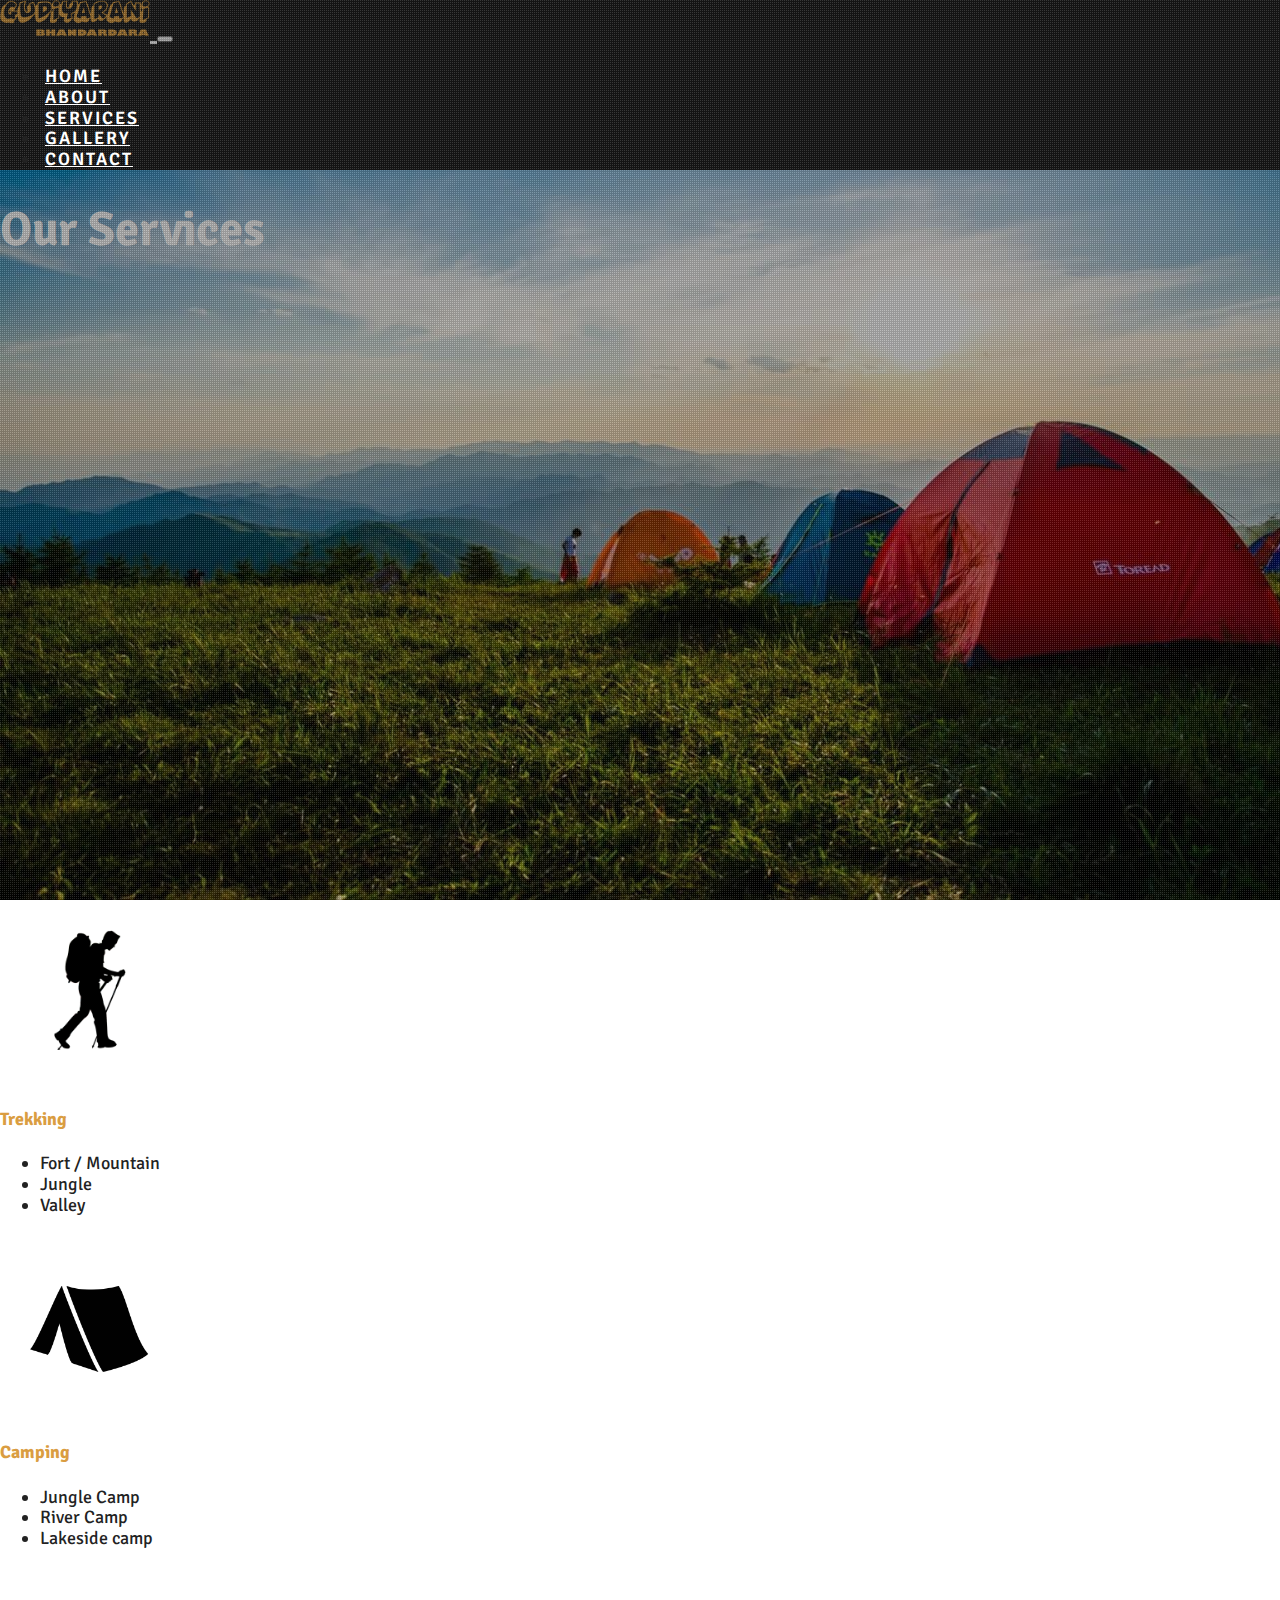
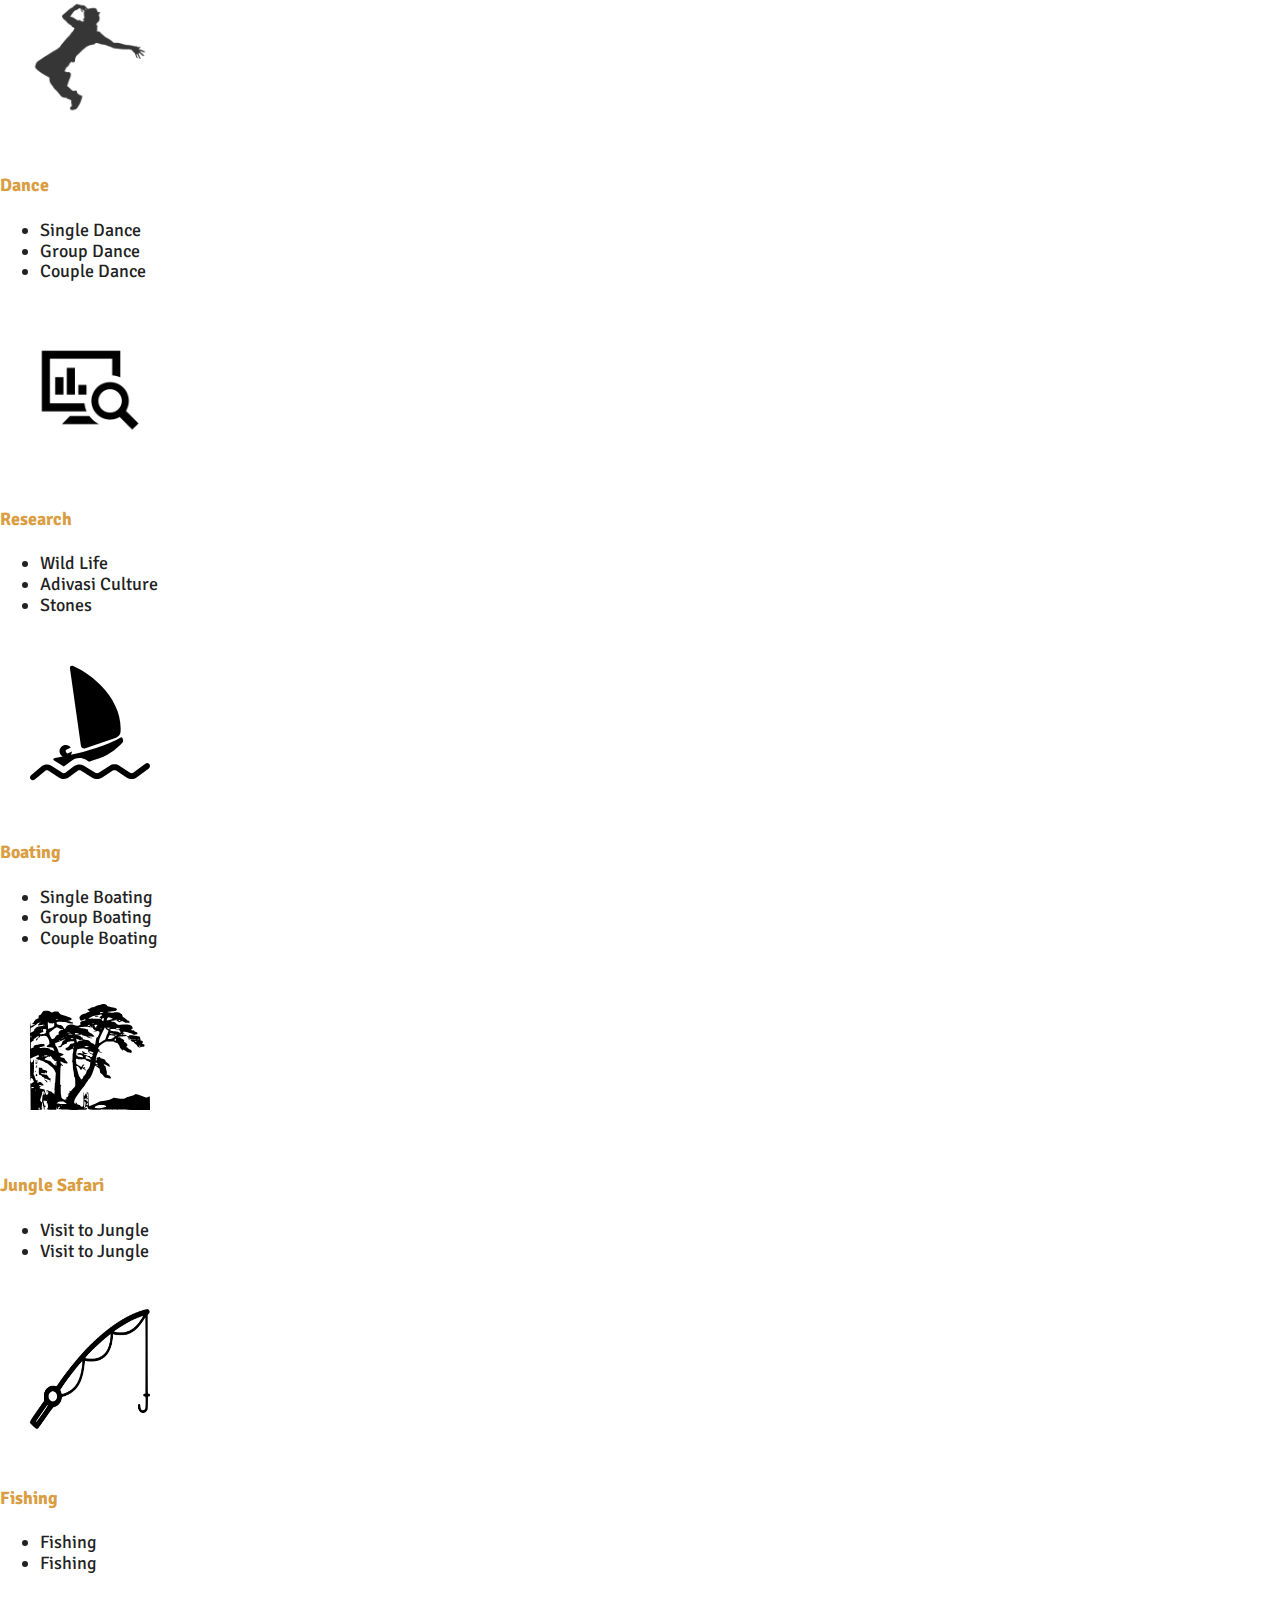
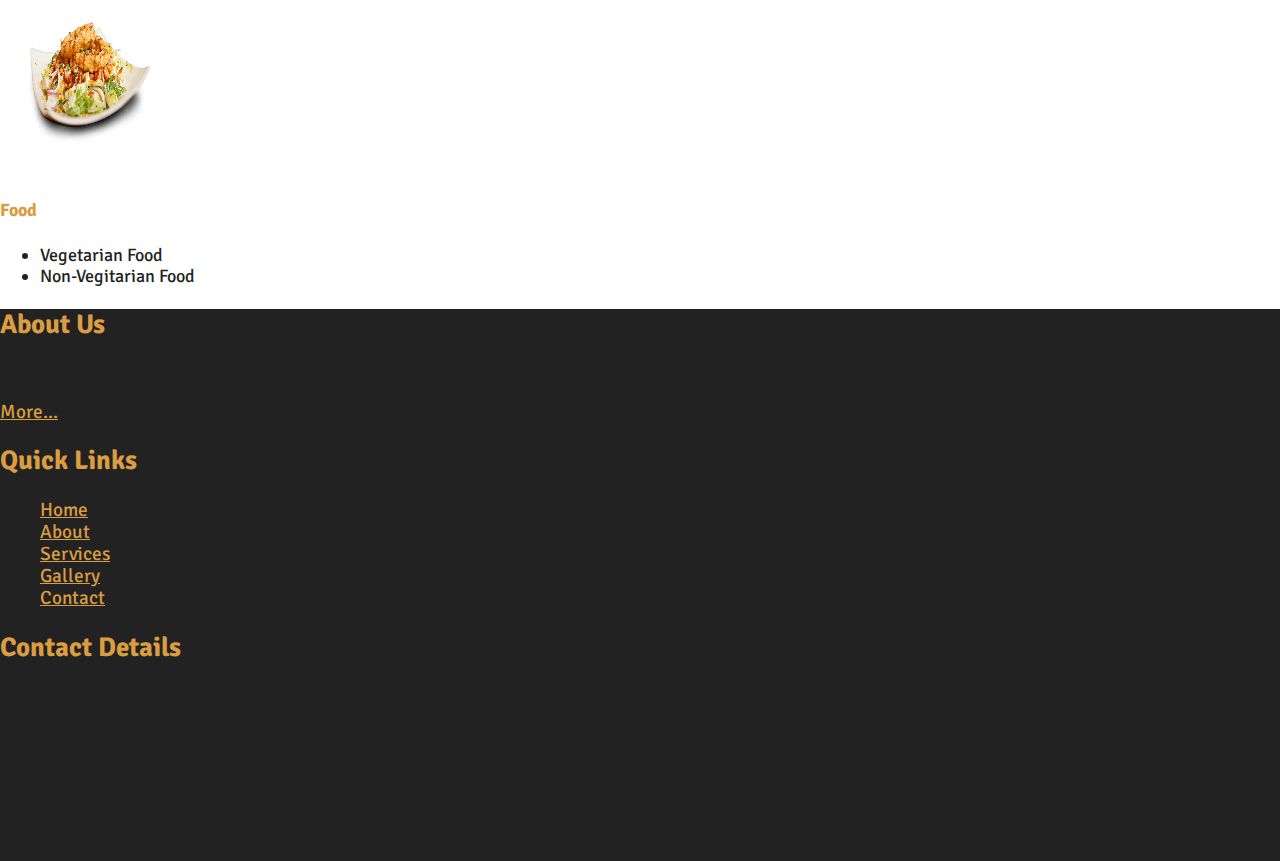
<file: gudiyarani/services.html>
<!DOCTYPE html>
<!DOCTYPE html>
<html lang="en">

<head>
   <link rel="shortcut icon" type="image/png" href="images/index/icon.ico"/>
  <meta charset="UTF-8">
  <meta name="viewport" content="width=device-width, initial-scale=1.0">
  <meta http-equiv="X-UA-Compatible" content="ie=edge">
  <link rel="stylesheet" href="https://stackpath.bootstrapcdn.com/bootstrap/4.1.1/css/bootstrap.min.css" integrity="sha384-WskhaSGFgHYWDcbwN70/dfYBj47jz9qbsMId/iRN3ewGhXQFZCSftd1LZCfmhktB"
    crossorigin="anonymous">
    <link rel="stylesheet" href="https://use.fontawesome.com/releases/v5.3.1/css/all.css" integrity="sha384-mzrmE5qonljUremFsqc01SB46JvROS7bZs3IO2EmfFsd15uHvIt+Y8vEf7N7fWAU" crossorigin="anonymous">
    <link rel="stylesheet" type="text/css" href="css/bannerfooter.css">
    <link rel="stylesheet" type="text/css" href="css/services.css">
    <link rel="stylesheet" type="text/css" href="css/normalize.css">
  <title>Services | Services by Gudiyarani Bhandardara</title>
</head>
<body>
   <header id="banner" >
    <div class="overlay"></div>
    
        <nav class="navbar navbar-expand-md py-4 my-nav" id="navbar">
            <div class="container "> <a href="index.html" class="navbar-brand">
                     <img src="images/index/logo.png">
                </a>
                <button class="navbar-toggler" data-toggle="collapse" data-target="#navbarCollapse"> <span><i class="fas fa-bars"></i></span>
                </button>
                <div class="collapse navbar-collapse" data-hover="dropdown" id="navbarCollapse">
                    <ul class="navbar-nav ml-auto">
                        <li class="nav-item active "> <a href="index.html" class="nav-link">HOME</a> </li>
                        <li class="nav-item active "> <a href="about.html" class="nav-link">ABOUT</a> </li>
                        <li class="nav-item active "> <a href="services.html" class="nav-link">SERVICES</a> </li>
                        <li class="nav-item active "> <a href="gallery.html" class="nav-link">GALLERY</a> </li>
                                              
                        <li class="nav-item active "> <a href="contact.html" class="nav-link" style="margin-right:5px;">CONTACT</a>
                        </li>
                       
                </div>
            </div>
        </nav>
         <div id="banner-content" class="container text-center mt-4">
          <div class="row d-flex justify-content-center">
            <div class="col-lg-8 mt-4 align-self-center">
              <h1 class="my-4">
                 Our Services
              </h1>
            </div>
          </div>
        </div>

  </header> 
<!-- mid-section -->
<section id="mid-section" class="my-4">
  <div class="container">
    <div class="row d-flex justify-content-center ">
      <div class="col-lg-4 col-md-6 col-sm-12 col-xs-12 my-2">
        <div class="card shadow" style="width: 18rem;">
  <img class="card-img-top" src="images/services/trek.png" alt="Card image cap">
  <div class="card-body">
    <h4 class="card-title">Trekking</h4>
  
  </div>
  <ul class="list-group list-group-flush">
    <li class="list-group-item">Fort / Mountain</li>
    <li class="list-group-item">Jungle</li>
    <li class="list-group-item">Valley</li>
  </ul>
  
</div>
      </div>
      <div class="col-lg-4 col-md-6 col-sm-12 col-xs-12 my-2">
        <div class="card shadow" style="width: 18rem;">
  <img class="card-img-top" src="images/services/camping.png" alt="Card image cap">
  <div class="card-body">
    <h4 class="card-title">Camping</h4>
  
  </div>
  <ul class="list-group list-group-flush">
    <li class="list-group-item">Jungle Camp</li>
    <li class="list-group-item">River Camp</li>
    <li class="list-group-item">Lakeside camp</li>
  </ul>
  
</div>
      </div>
      <div class="col-lg-4 col-md-6 col-sm-12 col-xs-12 my-2">
        <div class="card shadow" style="width: 18rem;">
  <img class="card-img-top" src="images/services/dance.png" alt="Card image cap">
  <div class="card-body">
    <h4 class="card-title">Dance</h4>
  
  </div>
  <ul class="list-group list-group-flush">
    <li class="list-group-item">Single Dance</li>
    <li class="list-group-item">Group Dance</li>
    <li class="list-group-item">Couple Dance</li>
  </ul>
  
</div>
      </div>
    </div>


     <div class="row d-flex justify-content-center ">
      <div class="col-lg-4 col-md-6 col-sm-12 col-xs-12 my-2">
        <div class="card shadow" style="width: 18rem;">
  <img class="card-img-top" src="images/services/research.png" alt="Card image cap">
  <div class="card-body">
    <h4 class="card-title">Research</h4>
  
  </div>
  <ul class="list-group list-group-flush">
  
    <li class="list-group-item">Wild Life</li>
    <li class="list-group-item">Adivasi Culture</li>
    <li class="list-group-item">Stones</li>
  </ul>
  
</div>
      </div>
      
      <div class="col-lg-4 col-md-6 col-sm-12 col-xs-12 my-2">
        <div class="card shadow" style="width: 18rem;">
  <img class="card-img-top" src="images/services/boating.svg" alt="Card image cap">
  <div class="card-body">
    <h4 class="card-title">Boating</h4>
  
  </div>
  <ul class="list-group list-group-flush">
    <li class="list-group-item">Single Boating</li>
    <li class="list-group-item">Group Boating</li>
    <li class="list-group-item">Couple Boating</li>
  </ul>
  
</div>
      </div>
    </div>


    <div class="row d-flex justify-content-center ">
      <div class="col-lg-4 col-md-6 col-sm-12 col-xs-12 my-2">
        <div class="card shadow" style="width: 18rem;">
  <img class="card-img-top" src="images/services/junglesafari.svg" alt="Card image cap">
  <div class="card-body">
    <h4 class="card-title">Jungle Safari</h4>
  
  </div>
  <ul class="list-group list-group-flush">
    <li class="list-group-item">Visit to Jungle</li>
    <li class="list-group-item">Visit to Jungle</li>
   
  </ul>
  
</div>
      </div>
      <div class="col-lg-4 col-md-6 col-sm-12 col-xs-12 my-2 mx-auto">
        <div class="card shadow" style="width: 18rem;">
  <img class="card-img-top" src="images/services/fishing.png" alt="Card image cap">
  <div class="card-body">
    <h4 class="card-title">Fishing</h4>
  
  </div>
  <ul class="list-group list-group-flush">
    <li class="list-group-item">Fishing</li>
    <li class="list-group-item">Fishing</li>
    
  
  </ul>
  
</div>
      </div>
      <div class="col-lg-4 col-md-6 col-sm-12 col-xs-12 my-2">
        <div class="card shadow" style="width: 18rem;">
  <img class="card-img-top" src="images/services/food.png" alt="Card image cap">
  <div class="card-body">
    <h4 class="card-title">Food</h4>
  
  </div>
  <ul class="list-group list-group-flush">
    <li class="list-group-item">Vegetarian Food</li>
    <li class="list-group-item">Non-Vegitarian Food</li>
  
  </ul>
  
</div>
      </div>
    </div>
  </div>
</section>



  <!-- footer -->
  <footer id="footer-main" class="mt-4">
    <div class="container ">
      <div class="row d-flex justify-content-center">
        <div class="col-lg-3 col-md-6 col-sm-12 col-xs-12 my-4">
          <h2>About Us</h2>
          <p class="text-white">If you love spending time in nature, go hiking every chance you get, or dream of spending your next weekend sleeping under the stars...</p>
          <a href="about.html" class="my-link">More...</a>
        </div>
        <div class="col-lg-3 col-md-6 col-sm-12 col-xs-12 my-4">
          <h2>Quick Links</h2>
         
         <ul class="text-white">
           <li> <a href="index.html" class="my-link text-white">Home</a></li>
           <li> <a href="index.html" class="my-link text-white">About</a></li>
           <li> <a href="index.html" class="my-link text-white">Services</a></li>
           <li> <a href="index.html" class="my-link text-white">Gallery</a></li>
           <li> <a href="index.html" class="my-link text-white">Contact</a></li>

         </ul>
        </div>
        <div class="col-lg-3 col-md-6 col-sm-12 col-xs-12 my-4">
          <h2>Contact Details</h2>
         
          <p class="text-white"><i class="fas fa-mobile mr-2 pl-1"></i>+91 9860866405</p>
          <p class="text-white"><i class="fas fa-mobile mr-2 pl-1"></i>+91 8411877699</p>
           <p class="text-white"><i class="fas fa-mobile mr-2 pl-1"></i>+91 7083811146</p>
           <p class="text-white"><i class="fas fa-envelope mr-2"></i>tdeshmukh468@gmail.com</p>
        </div>
      </div>
      <div class="row d-flex justify-content-center pb-4">
        <div class="col-lg-7 col-md-6 col-sm-12 col-xs-12"><p style="margin-bottom:0" class="text-white">© Gudiyarani Bhandardara. All Rights Reserved | Designed By Datta Gholap</a></p></div> 
      </div>
    </div>
  </footer>           
  
     

  <script src="https://code.jquery.com/jquery-3.3.1.slim.min.js" integrity="sha384-q8i/X+965DzO0rT7abK41JStQIAqVgRVzpbzo5smXKp4YfRvH+8abtTE1Pi6jizo"
    crossorigin="anonymous"></script>
  <script src="https://cdnjs.cloudflare.com/ajax/libs/popper.js/1.14.3/umd/popper.min.js" integrity="sha384-ZMP7rVo3mIykV+2+9J3UJ46jBk0WLaUAdn689aCwoqbBJiSnjAK/l8WvCWPIPm49"
    crossorigin="anonymous"></script>
  <script src="https://stackpath.bootstrapcdn.com/bootstrap/4.1.1/js/bootstrap.min.js" integrity="sha384-smHYKdLADwkXOn1EmN1qk/HfnUcbVRZyYmZ4qpPea6sjB/pTJ0euyQp0Mk8ck+5T"
    crossorigin="anonymous"></script>
</body>

</html>
</file>
<file: gudiyarani/css/bannerfooter.css>
@import url("https://fonts.googleapis.com/css?family=Signika");
body {
  color: #222222;
  font-family: 'Signika', sans-serif;
  font-size: 18px; }

h2 {
  color: #da9d41; }

#banner {
  overflow: hidden;
  background-image: url("../images/index/banner.jpeg");
  background-position-y: 70%;
  background-size: cover;
  height: 100vh;
  position: relative;
  /* optional hover classes used with anmiation */ }
  #banner .my-nav {
    background-color: #222222; }
  #banner .overlay {
    position: absolute;
    height: 100%;
    width: 100%;
    left: 0;
    top: 0;
    background: url("../images/index/dott.png") repeat 0px 0px; }
  #banner img {
    height: 100%;
    width: 150px; }
  #banner .navbar-brand {
    color: white !important;
    font-size: 2rem !important; }
  #banner .nav-link:after {
    position: absolute;
    content: '';
    height: 2px;
    bottom: 0px;
    margin: 0 auto;
    left: 0;
    right: 0;
    width: 0%;
    background: #da9d41;
    transition: .5s; }
  #banner .nav-item {
    position: relative; }
  #banner .nav-link:hover:after {
    width: 80%;
    background: #da9d41; }
  #banner .nav-link {
    color: white !important;
    font-weight: 600;
    margin-left: 5px;
    margin-right: 5px;
    letter-spacing: 2px; }
  #banner .nav-link:hover {
    color: #da9d41 !important; }
  #banner .navbar-brand:hover {
    color: #da9d41 !important; }
  #banner .navbar-toggler {
    color: #da9d41; }
  #banner .fa-bars {
    font-size: 1.5rem !important; }
  #banner #banner-content {
    height: 100%; }
    #banner #banner-content h1 {
      color: white;
      font-size: 3rem; }
    #banner #banner-content .row {
      height: 80%; }
    #banner #banner-content .my-btn-outline {
      color: white;
      border: 2px solid white;
      width: 200px;
      font-size: 1.2rem;
      font-weight: 600;
      border-radius: 0px; }
    #banner #banner-content .my-btn-outline:hover {
      background-color: #da9d41;
      border: 2px solid #da9d41; }

#footer-main {
  background-color: #222222; }
  #footer-main .my-link {
    color: #da9d41;
    font-size: 1.2rem; }
  #footer-main .my-link:hover {
    text-decoration: none; }
  #footer-main li {
    list-style: none; }
  #footer-main .fas {
    color: #da9d41; }

/*# sourceMappingURL=bannerfooter.css.map */
</file>
<file: gudiyarani/css/index.css>
#mid-section img {
  height: 100%;
  width: 100%; }
#mid-section .btn-primary, #mid-section .btn-secondary {
  background-color: #da9d41;
  border: 2px solid #da9d41;
  border-radius: 0;
  font-size: 1.1rem; }
#mid-section .btn-secondary {
  background-color: #222222;
  border: 2px solid #222222; }
#mid-section .btn-primary:hover {
  background-color: #222222;
  border: 2px solid #222222; }
#mid-section .btn-secondary:hover {
  background-color: #da9d41;
  border: 2px solid #da9d41; }

@media (max-width: 768px) {
  #banner {
    background-position-x: 80%; }
    #banner h1 {
      font-size: 2.5rem !important; } }
#map {
  border-top: 5px dotted #da9d41;
  border-bottom: 5px dotted #da9d41; }
  #map div {
    height: 40vh; }

/*# sourceMappingURL=index.css.map */
</file>
<file: gudiyarani/css/about.css>
#banner {
  height: 70vh; }

#mid-section h4 {
  color: #da9d41; }

#destinations {
  background: #222222;
  color: #222222; }
  #destinations h1 {
    color: white; }
  #destinations h4 {
    color: #da9d41; }
  #destinations li {
    list-style: none; }
  #destinations ul {
    padding: 0; }

#itenerary .primary-bg {
  background-color: #da9d41;
  color: #222222; }
#itenerary .secondary-bg {
  background-color: #222222;
  color: #da9d41; }

/*# sourceMappingURL=about.css.map */
</file>
<file: gudiyarani/css/contact.css>
#mid-section {
  color: #222222; }
  #mid-section .fas {
    color: #da9d41; }
  #mid-section .card-header {
    color: #da9d41; }
  #mid-section span {
    color: #da9d41; }

/*# sourceMappingURL=contact.css.map */
</file>
<file: gudiyarani/css/services.css>
#mid-section {
  color: #222222; }
  #mid-section .card {
    transition: 0.5s; }
  #mid-section h4 {
    color: #da9d41; }
  #mid-section img {
    height: 120px;
    width: 120px;
    margin: auto;
    transition: 0.5s;
    padding: 30px;
    clip-path: polygon(30% 0%, 70% 0%, 100% 30%, 100% 70%, 70% 100%, 30% 100%, 0% 70%, 0% 30%); }
  #mid-section .card:hover > .card-img-top {
    background-color: #da9d41; }
  #mid-section .card:hover {
    background-color: #222222; }

/*# sourceMappingURL=services.css.map */
</file>
